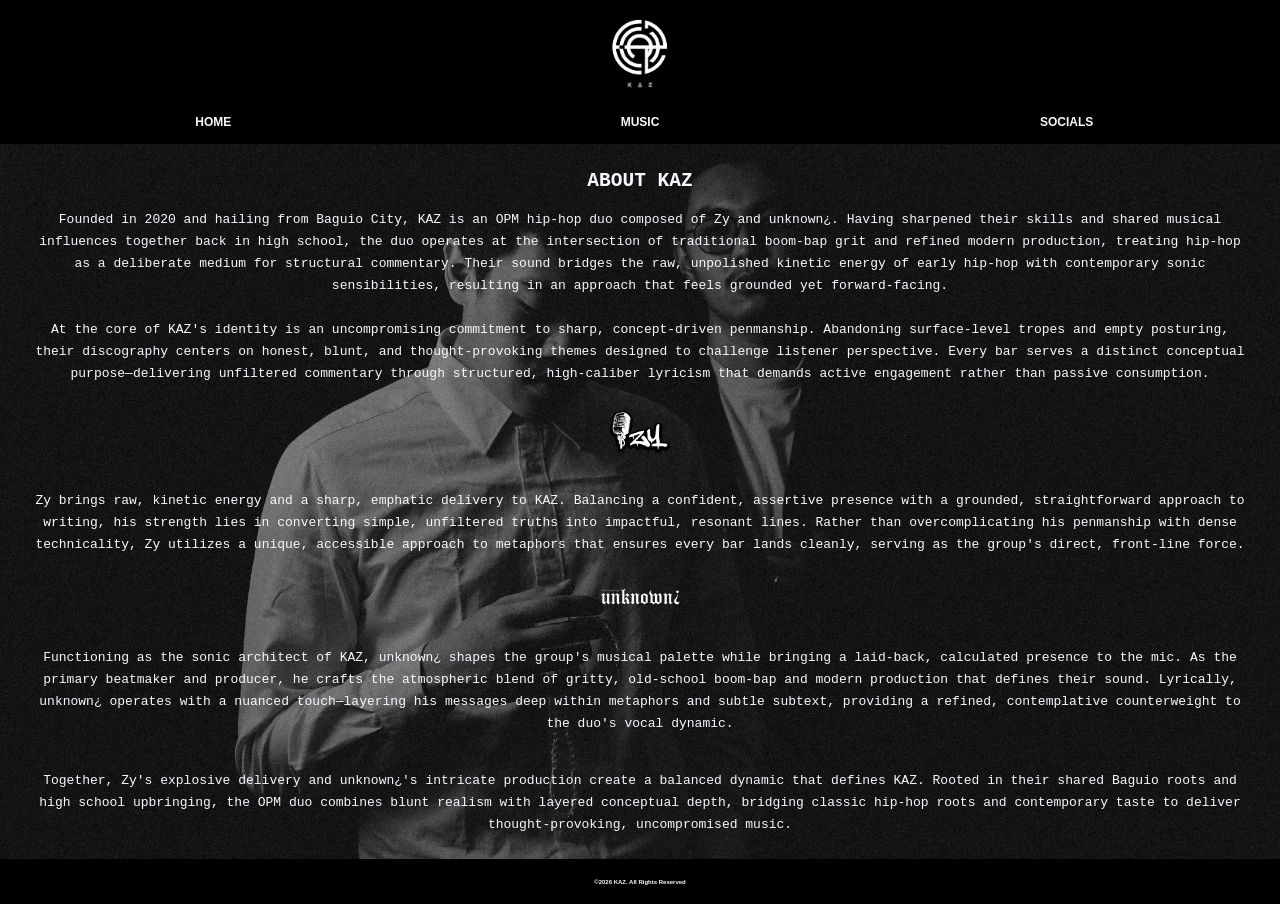
<file: index.html>
<!DOCTYPE html>
<html lang="en">
<head>
  <meta charset="UTF-8">
  <meta name="viewport" content="width=device-width, initial-scale=1.0">
  <title>KAZ Home</title>
  <link rel="stylesheet" href="assets/styles/styles.css">
  <style>
    .content {
      position: relative;
      display: flex;
      flex-direction: column;
      justify-content: center;
      align-items: center;
      color: ghostwhite;
      overflow: hidden;
      isolation: isolate; 
      }
    .content::before{
      content: "";
      position: absolute;
      inset: 0;     
      background-image: url("assets/images/01 Website Backgrounds/bgA.jpg");
      background-attachment: fixed;
      background-position: center;
      background-repeat: no-repeat; 
      background-size: cover; 
      filter: brightness(0.6);
      z-index: -1;
      }
  </style>
</head>
<body>
  <header>
    <a href="index.html"><img src="assets/images/00 Logos/KAZ - Logo.png" alt="KAZ Logo" class="kazheaderlogo"></a>
  </header>
  <nav class="navbar">
    <ul>
      <li><a href="index.html">HOME</a></li>
      <li><a href="music.html">MUSIC</a></li>
      <li><a href="socials.html">SOCIALS</a></li>
    </ul>
  </nav>
  <main class="content">
    <div class="fade-in">
    <section class="section-text">
      <h2>ABOUT KAZ</h2>
      <p>Founded in 2020 and hailing from Baguio City, KAZ is an OPM hip-hop duo composed of Zy and unknown¿. Having sharpened their skills and shared musical influences together back in high school, the duo operates at the intersection of traditional boom-bap grit and refined modern production, treating hip-hop as a deliberate medium for structural commentary. Their sound bridges the raw, unpolished kinetic energy of early hip-hop with contemporary sonic sensibilities, resulting in an approach that feels grounded yet forward-facing.
      <br>
      <br>
      At the core of KAZ's identity is an uncompromising commitment to sharp, concept-driven penmanship. Abandoning surface-level tropes and empty posturing, their discography centers on honest, blunt, and thought-provoking themes designed to challenge listener perspective. Every bar serves a distinct conceptual purpose—delivering unfiltered commentary through structured, high-caliber lyricism that demands active engagement rather than passive consumption.
      </p>
    
      <img src="assets/images/00 Logos/Zy - Logo.png" alt="Zy Logo" class="artistlogoA">
      <p>Zy brings raw, kinetic energy and a sharp, emphatic delivery to KAZ. Balancing a confident, assertive presence with a grounded, straightforward approach to writing, his strength lies in converting simple, unfiltered truths into impactful, resonant lines. Rather than overcomplicating his penmanship with dense technicality, Zy utilizes a unique, accessible approach to metaphors that ensures every bar lands cleanly, serving as the group's direct, front-line force.
      <br>
      </p>
      <img src="assets/images/00 Logos/unknown - Logo.png" alt="unknown¿ Logo" class="artistlogoA">
      <p>Functioning as the sonic architect of KAZ, unknown¿ shapes the group's musical palette while bringing a laid-back, calculated presence to the mic. As the primary beatmaker and producer, he crafts the atmospheric blend of gritty, old-school boom-bap and modern production that defines their sound. Lyrically, unknown¿ operates with a nuanced touch—layering his messages deep within metaphors and subtle subtext, providing a refined, contemplative counterweight to the duo's vocal dynamic.
      <br>
      </p>
      <p>
      <br>
      Together, Zy's explosive delivery and unknown¿'s intricate production create a balanced dynamic that defines KAZ. Rooted in their shared Baguio roots and high school upbringing, the OPM duo combines blunt realism with layered conceptual depth, bridging classic hip-hop roots and contemporary taste to deliver thought-provoking, uncompromised music.
      </p>
    </section>
    </div>
  </main>
  <footer>
    <h2>©2026 KAZ. All Rights Reserved</h2>
  </footer>
</body>
</html>
</file>
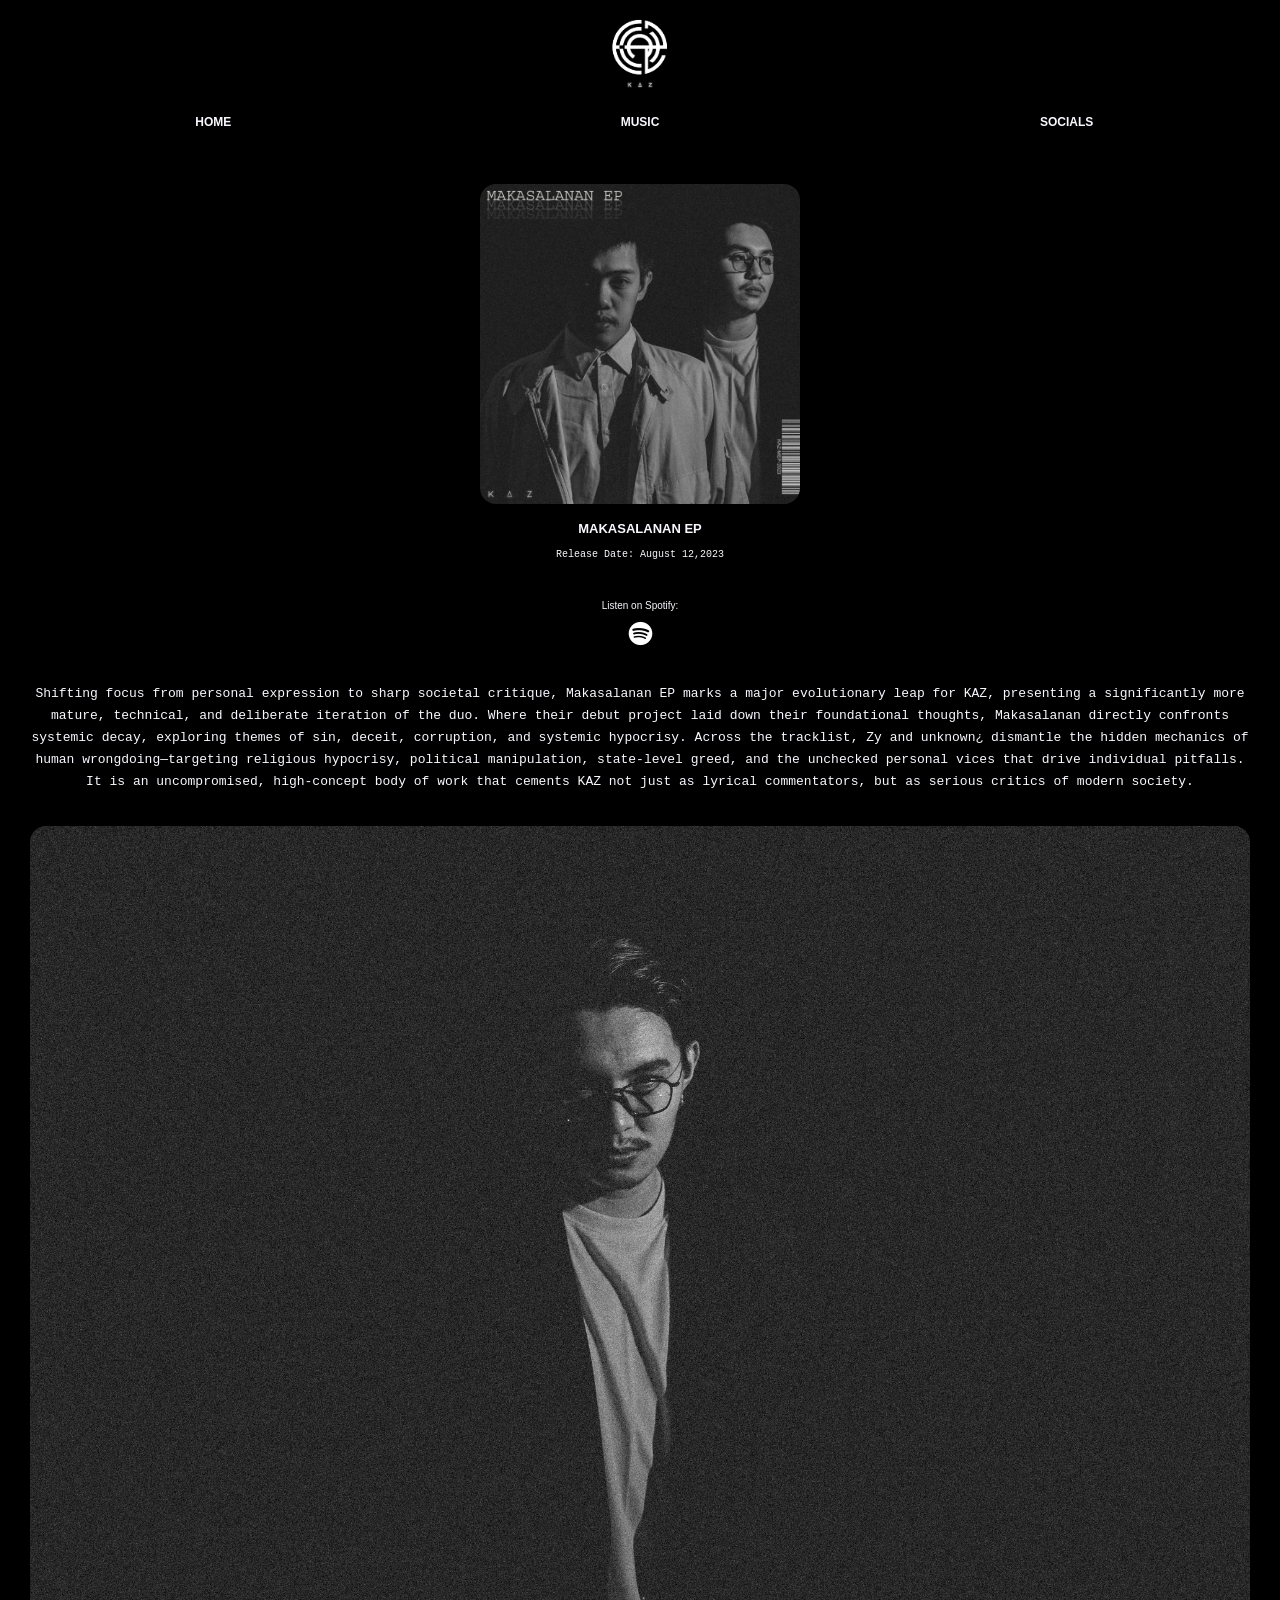
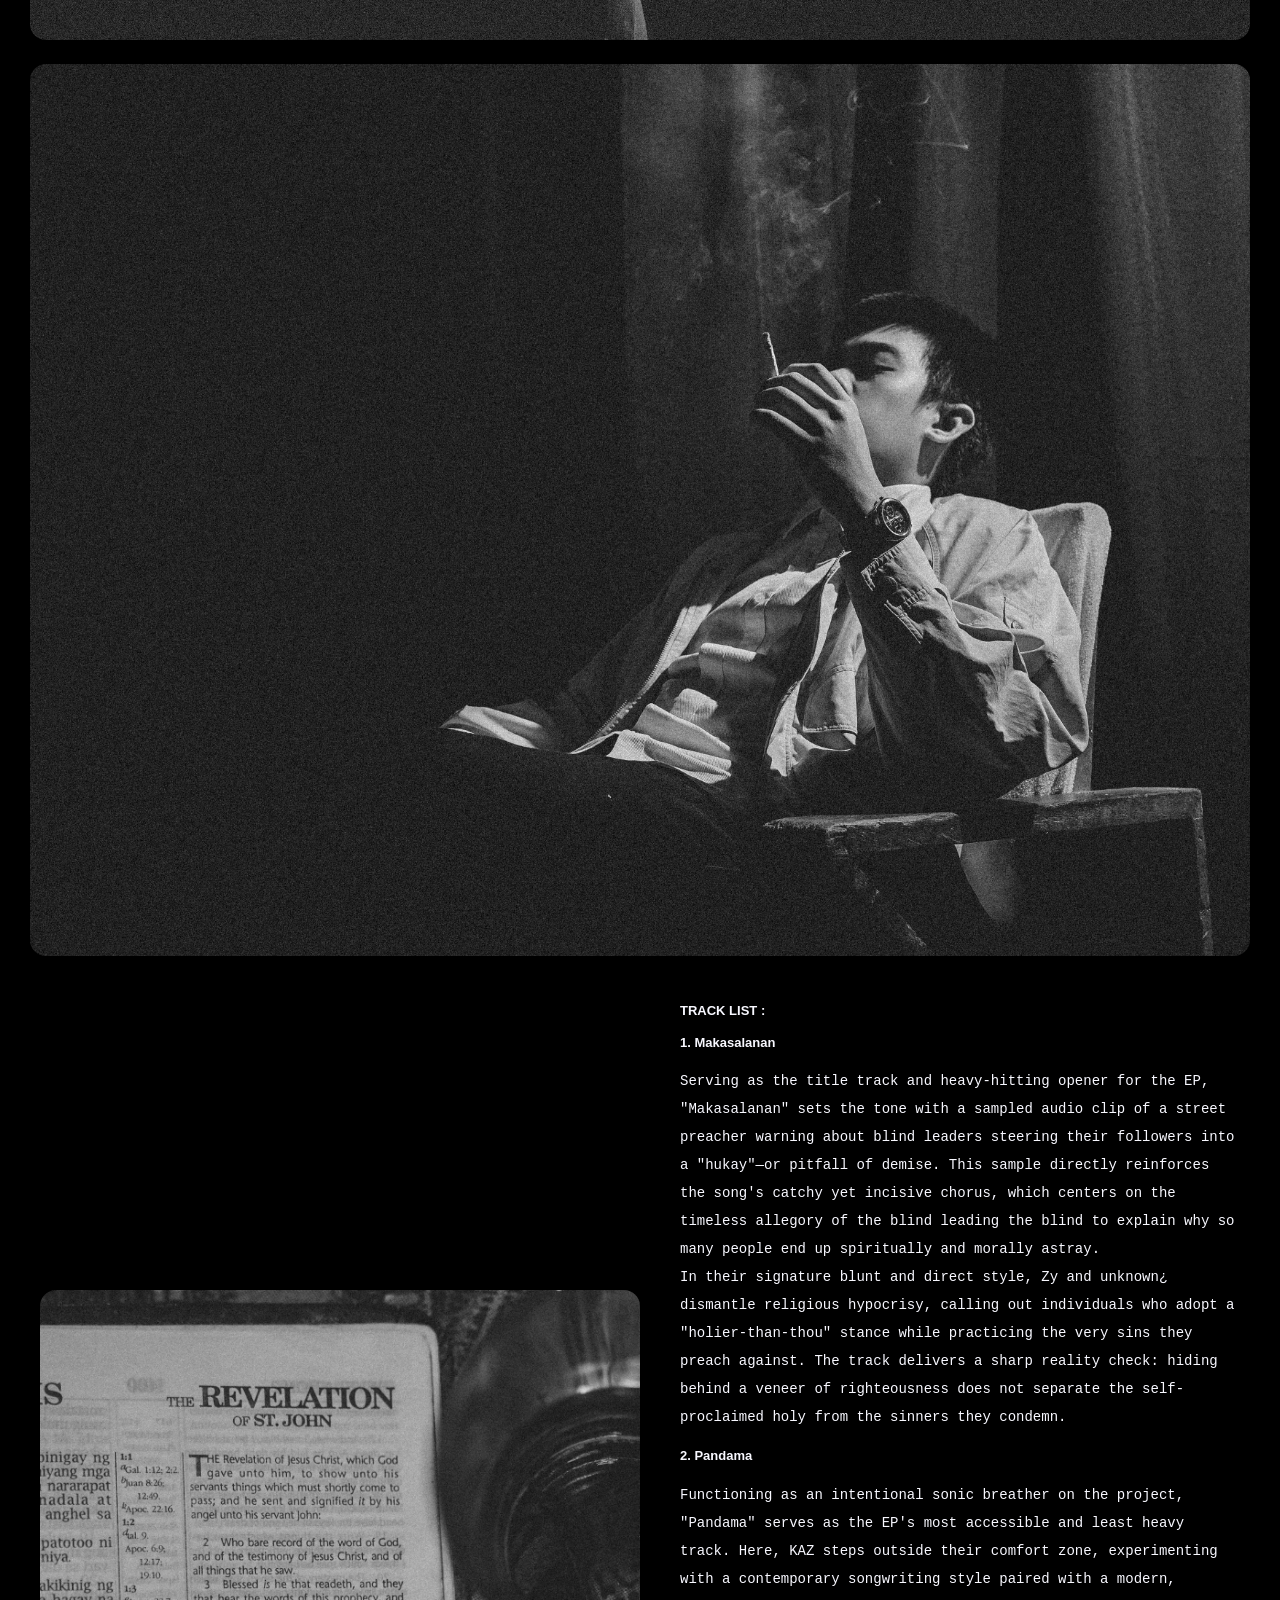
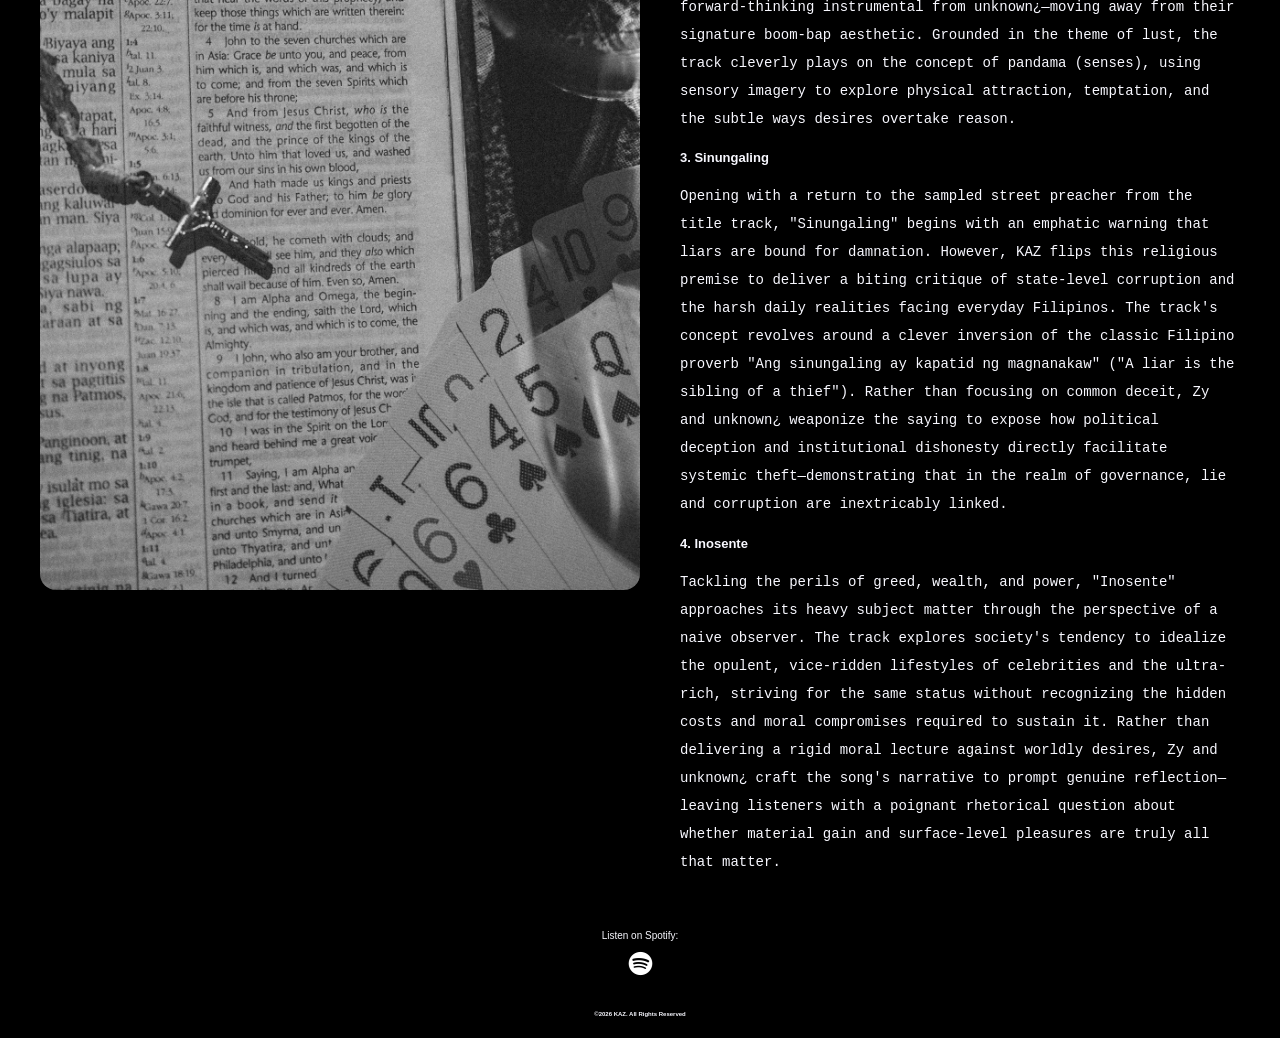
<file: makasalananEP.html>
<!DOCTYPE html>
<html lang="en">
<head>
  <meta charset="UTF-8">
  <meta name="viewport" content="width=device-width, initial-scale=1.0">
  <title>Makasalanan EP</title>
  <link rel="stylesheet" href="assets/styles/makasalananstyles.css">
  <style>
    .content {
      position: relative;
      color: ghostwhite;
      overflow: hidden;
      isolation: isolate; 
      }
    .content::before{
      content: "";
      position: absolute;
      inset: 0;     
      background-color: black;
      filter: brightness(0.5);
      filter: grayscale();
      z-index: -1;
      }
  </style>
</head>
<body>
  <header>
    <a href="index.html"><img src="assets/images/00 Logos/KAZ - Logo.png" alt="KAZ Logo" class="kazheaderlogo"></a>
  </header>
  <nav class="navbar">
    <ul>
      <li><a href="index.html">HOME</a></li>
      <li><a href="music.html">MUSIC</a></li>
      <li><a href="socials.html">SOCIALS</a></li>
    </ul>
  </nav>
  <main class="content">
    <div class="fade-in">
      <div class="content-padding">
        <section>
          <a href="makasalananEP.html" class="album-links">
            <img src="assets/images/03 Album Covers/Makasalanan EP - Cover.png" alt="album cover" class="album-cover">
          <p class="titles">MAKASALANAN EP</p>
          <p class="dates">Release Date: August 12,2023</p>
          </a>
        </section>
        <section class="spotify-ep-link">
          <a href="https://open.spotify.com/album/6OhZs5AHyqEn4TvycZMX6W?si=vpw7urlCSlGgHpS8iFCwfA" target="_blank" rel="noopener noreferrer">
            <p>Listen on Spotify:</p>
            <img src="assets/icons/Spotify.png" alt="Spotify Icon" class="spotify-icon">
          </a>
        </section>
        <section>
          <p class="section-text">Shifting focus from personal expression to sharp societal critique, Makasalanan EP marks a major evolutionary leap for KAZ, presenting a significantly more mature, technical, and deliberate iteration of the duo. Where their debut project laid down their foundational thoughts, Makasalanan directly confronts systemic decay, exploring themes of sin, deceit, corruption, and systemic hypocrisy. Across the tracklist, Zy and unknown¿ dismantle the hidden mechanics of human wrongdoing—targeting religious hypocrisy, political manipulation, state-level greed, and the unchecked personal vices that drive individual pitfalls. It is an uncompromised, high-concept body of work that cements KAZ not just as lyrical commentators, but as serious critics of modern society.
          </p>
        </section>
        <section>
        <img src="assets/images/05 Makasalan EP - Images/Makasalanan EP Photo (1).jpeg" class="pageImages" alt="Project Images">
        </section>
        <section>
        <img src="assets/images/05 Makasalan EP - Images/Makasalanan EP Photo (2).jpg" class="pageImages" alt="Project Images">
        </section>
        <section class="side-by-side">
          <img src="assets/images/05 Makasalan EP - Images/Makasalanan EP Photo (3).jpg" alt="Project Images">
            <div>
            <h3 class="tracklist-titles">TRACK LIST :</h3>
              <h4 class="tracklist-titles">1. Makasalanan</h4>
              <p class="tracklist-content">
              Serving as the title track and heavy-hitting opener for the EP, "Makasalanan" sets the tone with a sampled audio clip of a street preacher warning about blind leaders steering their followers into a "hukay"—or pitfall of demise. This sample directly reinforces the song's catchy yet incisive chorus, which centers on the timeless allegory of the blind leading the blind to explain why so many people end up spiritually and morally astray.
              <br>
              In their signature blunt and direct style, Zy and unknown¿ dismantle religious hypocrisy, calling out individuals who adopt a "holier-than-thou" stance while practicing the very sins they preach against. The track delivers a sharp reality check: hiding behind a veneer of righteousness does not separate the self-proclaimed holy from the sinners they condemn.<br>
              </p>
              <h4 class="tracklist-titles">2. Pandama</h4>
              <p class="tracklist-content">
              Functioning as an intentional sonic breather on the project, "Pandama" serves as the EP's most accessible and least heavy track. Here, KAZ steps outside their comfort zone, experimenting with a contemporary songwriting style paired with a modern, forward-thinking instrumental from unknown¿—moving away from their signature boom-bap aesthetic. Grounded in the theme of lust, the track cleverly plays on the concept of pandama (senses), using sensory imagery to explore physical attraction, temptation, and the subtle ways desires overtake reason.<br>
              </p>
              <h4 class="tracklist-titles">3. Sinungaling</h4>
              <p class="tracklist-content">
              Opening with a return to the sampled street preacher from the title track, "Sinungaling" begins with an emphatic warning that liars are bound for damnation. However, KAZ flips this religious premise to deliver a biting critique of state-level corruption and the harsh daily realities facing everyday Filipinos. The track's concept revolves around a clever inversion of the classic Filipino proverb "Ang sinungaling ay kapatid ng magnanakaw" ("A liar is the sibling of a thief"). Rather than focusing on common deceit, Zy and unknown¿ weaponize the saying to expose how political deception and institutional dishonesty directly facilitate systemic theft—demonstrating that in the realm of governance, lie and corruption are inextricably linked.<br>
              </p>
              <h4 class="tracklist-titles">4. Inosente</h4>
              <p class="tracklist-content">
              Tackling the perils of greed, wealth, and power, "Inosente" approaches its heavy subject matter through the perspective of a naive observer. The track explores society's tendency to idealize the opulent, vice-ridden lifestyles of celebrities and the ultra-rich, striving for the same status without recognizing the hidden costs and moral compromises required to sustain it. Rather than delivering a rigid moral lecture against worldly desires, Zy and unknown¿ craft the song's narrative to prompt genuine reflection—leaving listeners with a poignant rhetorical question about whether material gain and surface-level pleasures are truly all that matter.<br>
              </p>
            </div>
        </section>
        <section class="spotify-ep-link">
          <a href="https://open.spotify.com/album/6OhZs5AHyqEn4TvycZMX6W?si=vpw7urlCSlGgHpS8iFCwfA" target="_blank" rel="noopener noreferrer"> <p>Listen on Spotify:</p><img src="assets/icons/Spotify.png" class="spotify-icon"></a>
        </section>
      </div>
    </div>
  </main>
  <footer>
    <h2>©2026 KAZ. All Rights Reserved</h2>
  </footer>
</body>
</html>
</file>
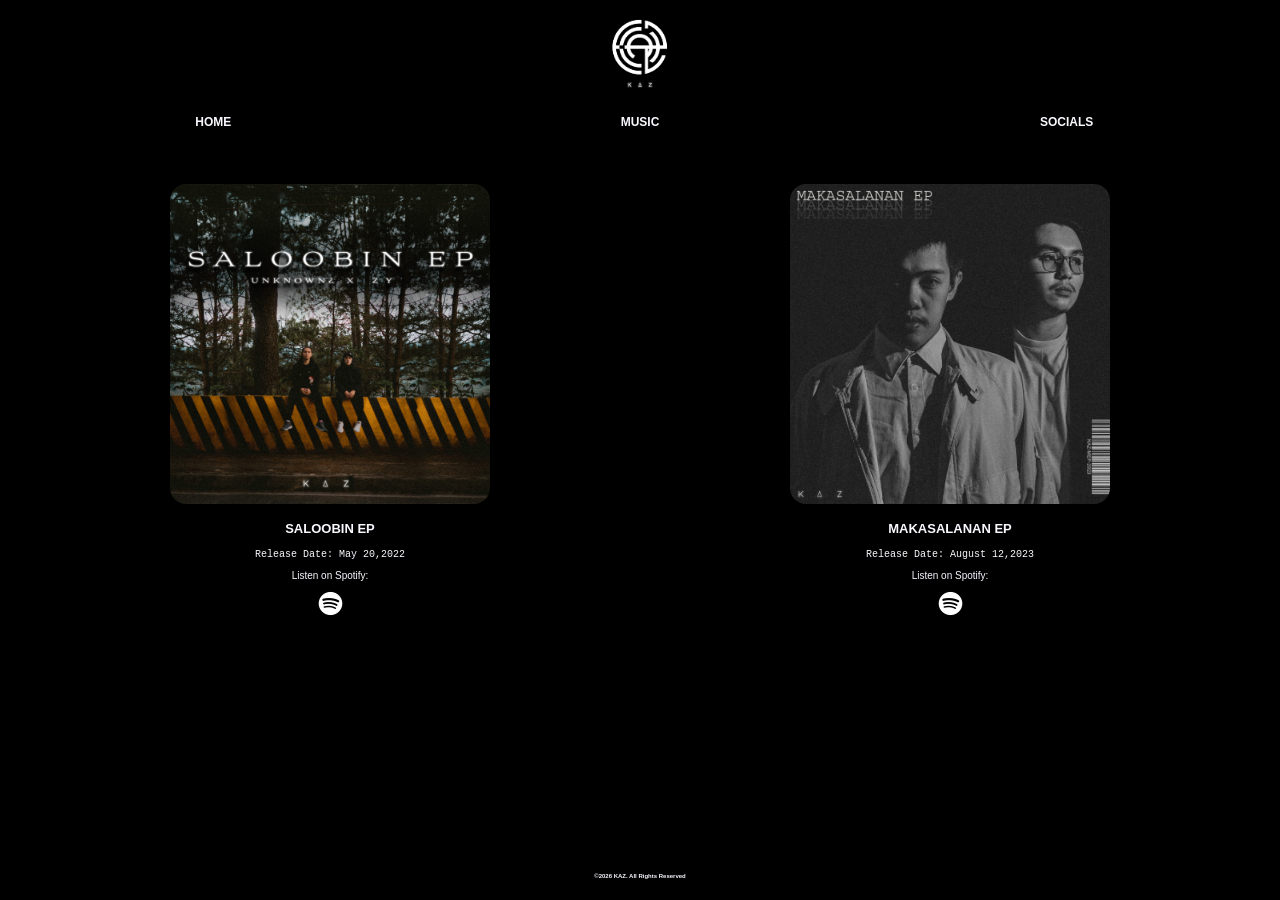
<file: music.html>
<!DOCTYPE html>
<html lang="en">
<head>
  <meta charset="UTF-8">
  <meta name="viewport" content="width=device-width, initial-scale=1.0">
  <title>KAZ Music</title>
  <link rel="stylesheet" href="assets/styles/music.css">
  <style>
    .content{
      position: relative;
      color: ghostwhite;
      overflow: hidden;
      isolation: isolate; 
      }
    .content::before{
      content: "";
      position: absolute;
      inset: 0;     
      background-color: black;
      filter: brightness(0.5);
      filter: grayscale();
      z-index: -1;
      }
  </style>
</head>
<body>
  <header>
    <a href="index.html"><img src="assets/images/00 Logos/KAZ - Logo.png" alt="KAZ Logo" class="kazheaderlogo"></a>
  </header>
  <nav class="navbar">
    <ul>
      <li><a href="index.html">HOME</a></li>
      <li><a href="music.html">MUSIC</a></li>
      <li><a href="socials.html">SOCIALS</a></li>
    </ul>
  </nav>
  <main class="content">
    <div class="fade-in">
    <div class="content-padding">
    <section>
      <a href="saloobinEP.html" class="album-links">
        <img src="assets/images/03 Album Covers/Saloobin EP - Cover.jpg" alt="Album Cover" class="album-cover">
        <p class="titles">SALOOBIN EP</p>
        <p class="dates">Release Date: May 20,2022</p>
      </a>
      <div class="spotify-ep-link">
        <a href="https://open.spotify.com/album/10lFF4DApNVzCbgQoO67A4?si=YeVZxJo8SjqupxtmeRSZJQ" target="_blank" rel="noopener noreferrer">
          <p>Listen on Spotify:</p>
          <img src="assets/icons/Spotify.png" alt="Spotify Icon" class="spotify-icon">
        </a>
      </div>
    </section>
    <article>
      <a href="makasalananEP.html" class="album-links">
        <img src="assets/images/03 Album Covers/Makasalanan EP - Cover.png" alt="Album Cover" class="album-cover">
        <p class="titles">MAKASALANAN EP</p>
        <p class="dates">Release Date: August 12,2023</p>
      </a>
      <div class="spotify-ep-link">
          <a href="https://open.spotify.com/album/6OhZs5AHyqEn4TvycZMX6W?si=vpw7urlCSlGgHpS8iFCwfA" target="_blank" rel="noopener noreferrer"> 
          <p>Listen on Spotify:</p><img src="assets/icons/Spotify.png" class="spotify-icon"></a>
      </div>
    </article>
    
    </div>
    </div>
  </main>
  <footer>
    <h2>©2026 KAZ. All Rights Reserved</h2>
  </footer>

</body>
</html>
</file>
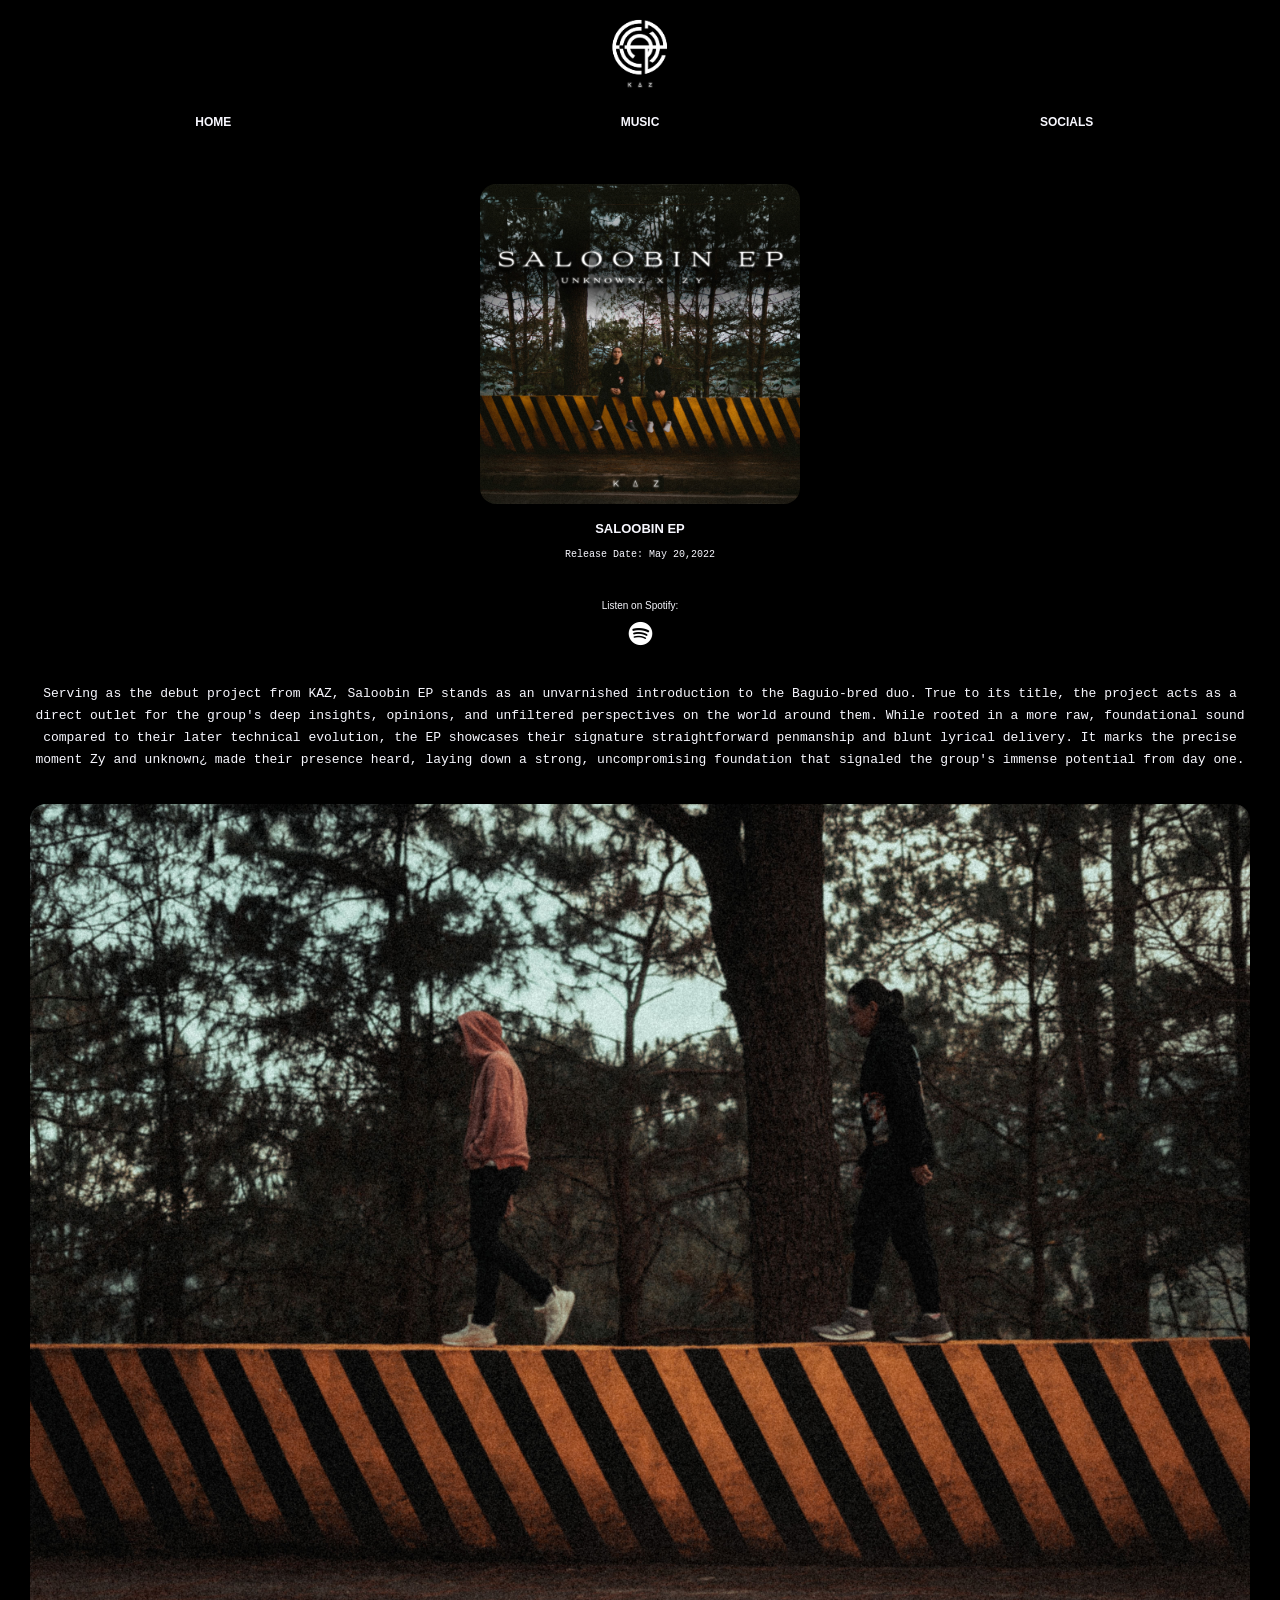
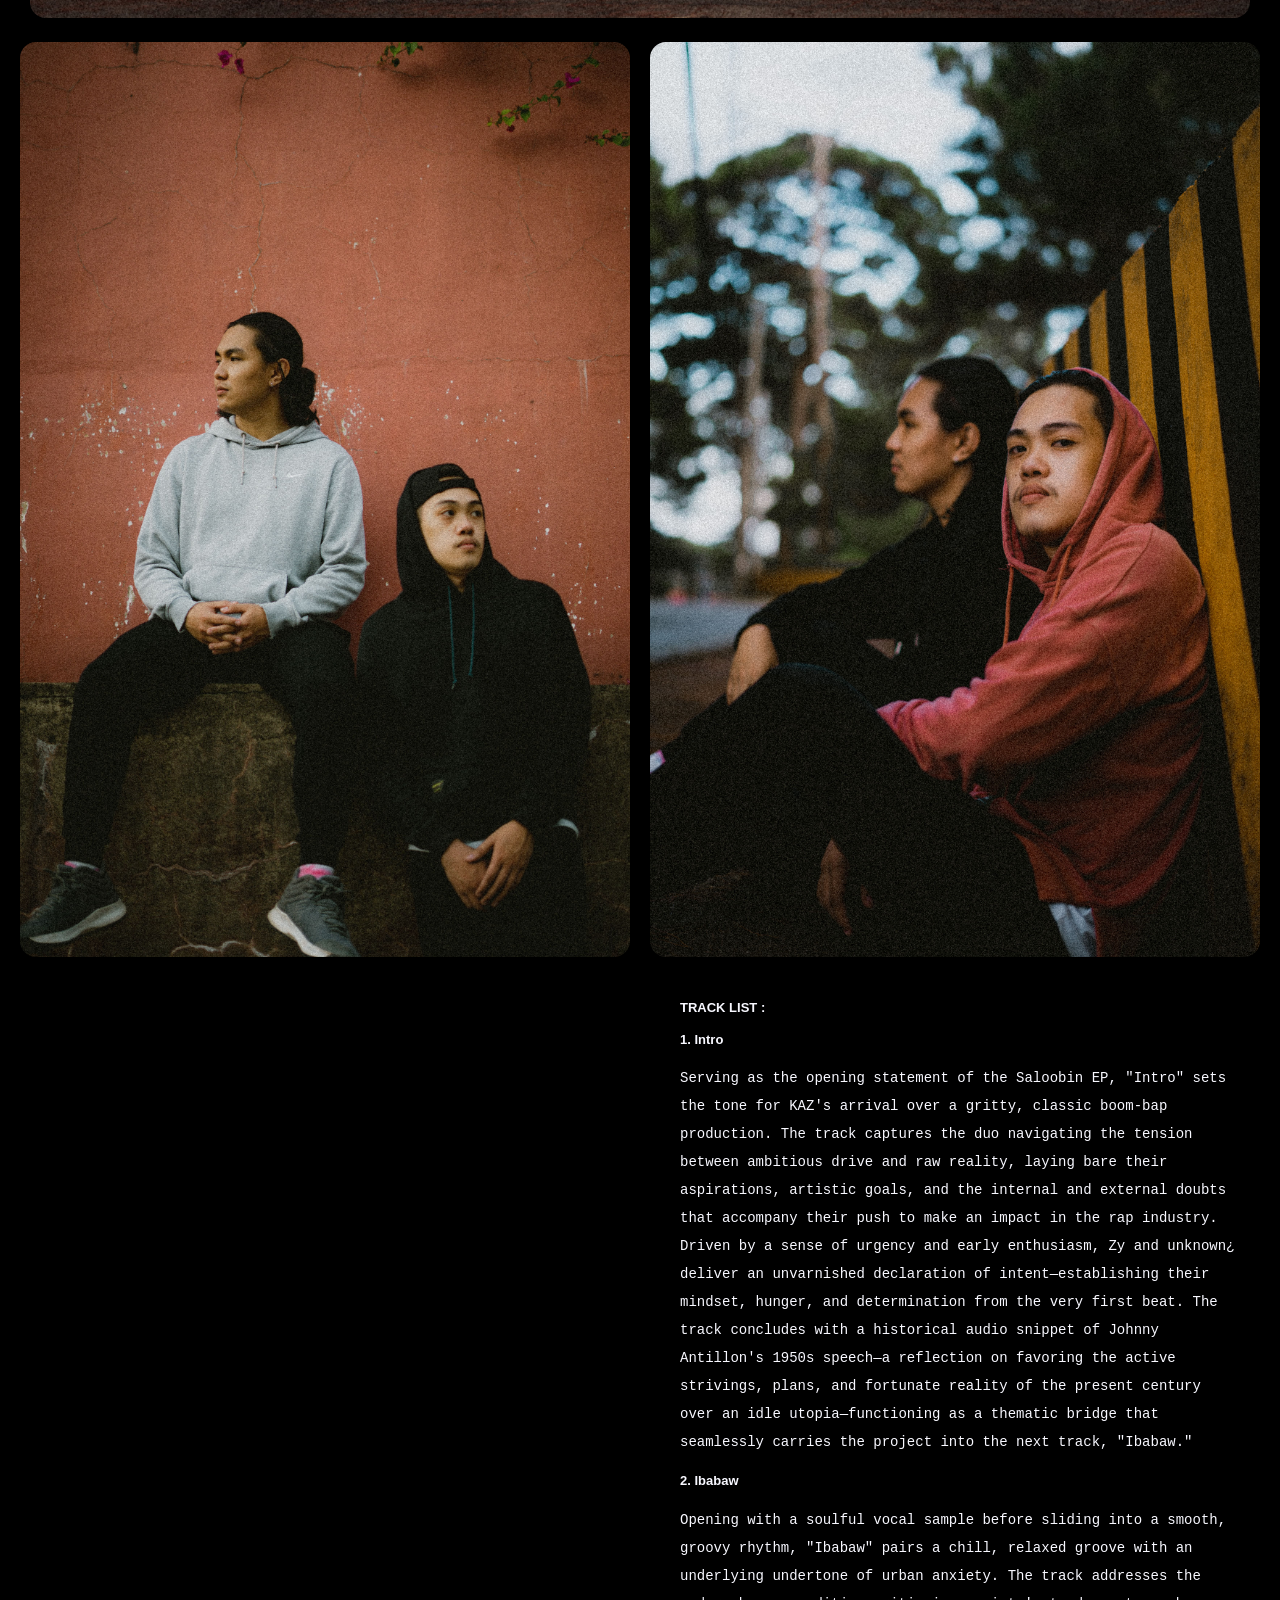
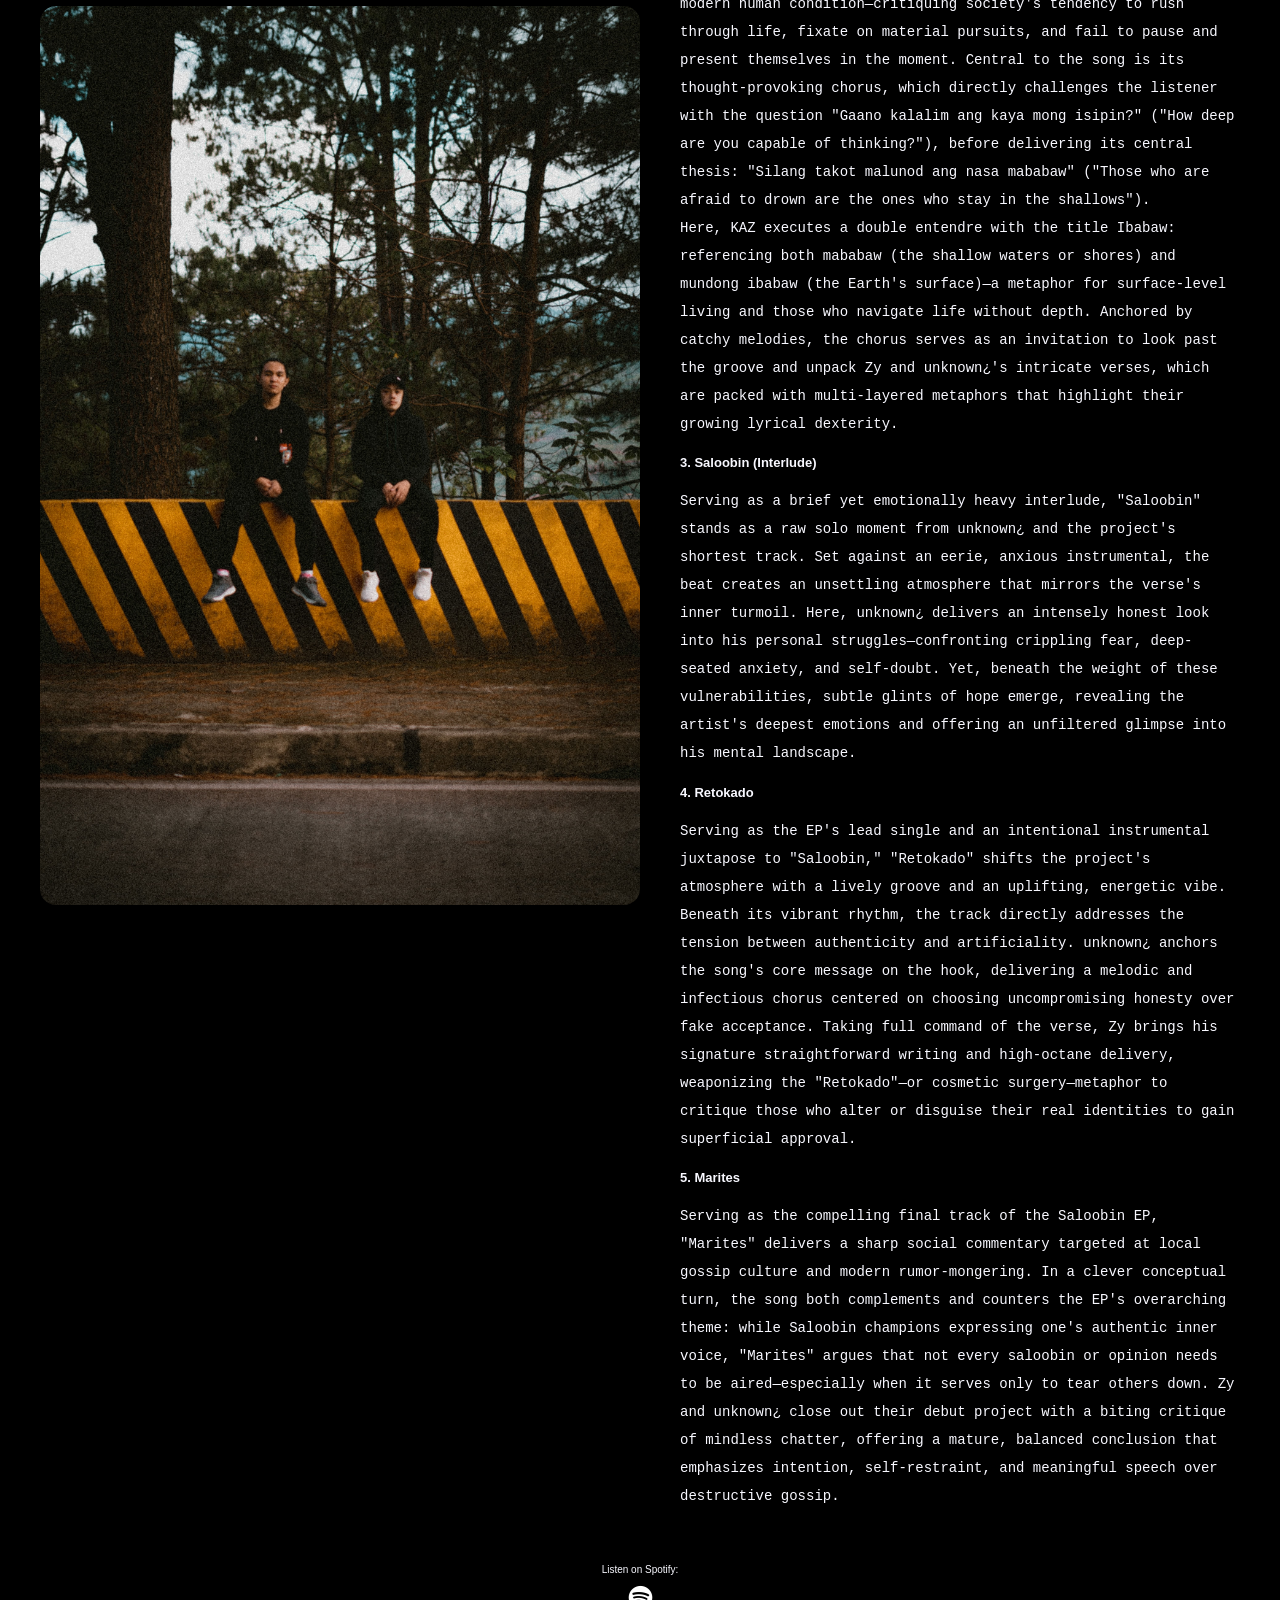
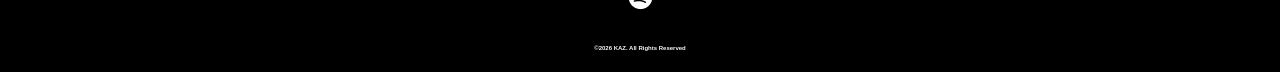
<file: saloobinEP.html>
<!DOCTYPE html>
<html lang="en">
<head>
  <meta charset="UTF-8">
  <meta name="viewport" content="width=device-width, initial-scale=1.0">
  <title>Saloobin EP</title>
  <link rel="stylesheet" href="assets/styles/saloobinstyles.css">
  <style>
    .content {
      position: relative;
      color: ghostwhite;
      overflow: hidden;
      isolation: isolate; 
      }
    .content::before{
      content: "";
      position: absolute;
      inset: 0;     
      background-color: black;
      filter: brightness(0.5);
      filter: grayscale();
      z-index: -1;
      }
  </style>
</head>
<body>
  <header>
    <a href="index.html"><img src="assets/images/00 Logos/KAZ - Logo.png" alt="KAZ Logo" class="kazheaderlogo"></a>
  </header>
  <nav class="navbar">
    <ul>
      <li><a href="index.html">HOME</a></li>
      <li><a href="music.html">MUSIC</a></li>
      <li><a href="socials.html">SOCIALS</a></li>
    </ul>
  </nav>
  <main class="content">
    <div class="fade-in">
    <div class="content-padding">
    <section>
      <a href="saloobinEP.html" class="album-links"><img src="assets/images/03 Album Covers/Saloobin EP - Cover.jpg" alt="Album Cover" class="album-cover">
      <p class="titles">SALOOBIN EP</p>
      <p class="dates">Release Date: May 20,2022</p>
    </a>
    </section>
    <section class="spotify-ep-link">
      <a href="https://open.spotify.com/album/10lFF4DApNVzCbgQoO67A4?si=YeVZxJo8SjqupxtmeRSZJQ" target="_blank" rel="noopener noreferrer">
        <p>Listen on Spotify:</p>
        <img src="assets/icons/Spotify.png" alt="Spotify Icon" class="spotify-icon">
      </a>
    </section>
    <section>
      <p class="section-text">Serving as the debut project from KAZ, Saloobin EP stands as an unvarnished introduction to the Baguio-bred duo. True to its title, the project acts as a direct outlet for the group's deep insights, opinions, and unfiltered perspectives on the world around them. While rooted in a more raw, foundational sound compared to their later technical evolution, the EP showcases their signature straightforward penmanship and blunt lyrical delivery. It marks the precise moment Zy and unknown¿ made their presence heard, laying down a strong, uncompromising foundation that signaled the group's immense potential from day one.
      </p>
    </section>
    <section>
      <img src="assets/images/04 Saloobin EP - Images/Saloobin EP Photo (1).jpg" alt="Project Images" class="pageImages">
    </section>
    <section class="pageImagesB">
      <img src="assets/images/04 Saloobin EP - Images/Saloobin EP Photo (2).jpg" alt="Project Images">
      <img src="assets/images/04 Saloobin EP - Images/Saloobin EP Photo (3).jpg" alt="Project Images">
    </section>
    <section class="side-by-side">
      <img src="assets/images/04 Saloobin EP - Images/Saloobin EP Photo (4).jpg" alt="Project Images">
    <div>
        <h3 class="tracklist-titles">TRACK LIST :</h3>
        <h4 class="tracklist-titles">1. Intro</h4>
        <p class="tracklist-content">
          Serving as the opening statement of the Saloobin EP, "Intro" sets the tone for KAZ's arrival over a gritty, classic boom-bap production. The track captures the duo navigating the tension between ambitious drive and raw reality, laying bare their aspirations, artistic goals, and the internal and external doubts that accompany their push to make an impact in the rap industry. Driven by a sense of urgency and early enthusiasm, Zy and unknown¿ deliver an unvarnished declaration of intent—establishing their mindset, hunger, and determination from the very first beat. The track concludes with a historical audio snippet of Johnny Antillon's 1950s speech—a reflection on favoring the active strivings, plans, and fortunate reality of the present century over an idle utopia—functioning as a thematic bridge that seamlessly carries the project into the next track, "Ibabaw."<br>
        </p>
        <h4 class="tracklist-titles">2. Ibabaw</h4>
        <p class="tracklist-content">
          Opening with a soulful vocal sample before sliding into a smooth, groovy rhythm, "Ibabaw" pairs a chill, relaxed groove with an underlying undertone of urban anxiety. The track addresses the modern human condition—critiquing society's tendency to rush through life, fixate on material pursuits, and fail to pause and present themselves in the moment. Central to the song is its thought-provoking chorus, which directly challenges the listener with the question "Gaano kalalim ang kaya mong isipin?" ("How deep are you capable of thinking?"), before delivering its central thesis: "Silang takot malunod ang nasa mababaw" ("Those who are afraid to drown are the ones who stay in the shallows").
          <br>
          Here, KAZ executes a double entendre with the title Ibabaw: referencing both mababaw (the shallow waters or shores) and mundong ibabaw (the Earth's surface)—a metaphor for surface-level living and those who navigate life without depth. Anchored by catchy melodies, the chorus serves as an invitation to look past the groove and unpack Zy and unknown¿'s intricate verses, which are packed with multi-layered metaphors that highlight their growing lyrical dexterity.<br>
        </p>
        <h4 class="tracklist-titles">3. Saloobin (Interlude)</h4>
        <p class="tracklist-content">
          Serving as a brief yet emotionally heavy interlude, "Saloobin" stands as a raw solo moment from unknown¿ and the project's shortest track. Set against an eerie, anxious instrumental, the beat creates an unsettling atmosphere that mirrors the verse's inner turmoil. Here, unknown¿ delivers an intensely honest look into his personal struggles—confronting crippling fear, deep-seated anxiety, and self-doubt. Yet, beneath the weight of these vulnerabilities, subtle glints of hope emerge, revealing the artist's deepest emotions and offering an unfiltered glimpse into his mental landscape.<br>
        <h4 class="tracklist-titles">4. Retokado</h4>
        <p class="tracklist-content">
          Serving as the EP's lead single and an intentional instrumental juxtapose to "Saloobin," "Retokado" shifts the project's atmosphere with a lively groove and an uplifting, energetic vibe. Beneath its vibrant rhythm, the track directly addresses the tension between authenticity and artificiality. unknown¿ anchors the song's core message on the hook, delivering a melodic and infectious chorus centered on choosing uncompromising honesty over fake acceptance. Taking full command of the verse, Zy brings his signature straightforward writing and high-octane delivery, weaponizing the "Retokado"—or cosmetic surgery—metaphor to critique those who alter or disguise their real identities to gain superficial approval.<br>
        </p>
        <h4 class="tracklist-titles">5. Marites</h4>
        <p class="tracklist-content">
          Serving as the compelling final track of the Saloobin EP, "Marites" delivers a sharp social commentary targeted at local gossip culture and modern rumor-mongering. In a clever conceptual turn, the song both complements and counters the EP's overarching theme: while Saloobin champions expressing one's authentic inner voice, "Marites" argues that not every saloobin or opinion needs to be aired—especially when it serves only to tear others down. Zy and unknown¿ close out their debut project with a biting critique of mindless chatter, offering a mature, balanced conclusion that emphasizes intention, self-restraint, and meaningful speech over destructive gossip.<br>
        </p>
      </div>
    </section>
    <section class="spotify-ep-link">
      <a href="https://open.spotify.com/album/10lFF4DApNVzCbgQoO67A4?si=YeVZxJo8SjqupxtmeRSZJQ" target="_blank" rel="noopener noreferrer"> 
        <p>Listen on Spotify:</p>
        <img src="assets/icons/Spotify.png" alt="Spotify Icon" class="spotify-icon">
      </a>
    </section>
    </div>
    </div>
  </main>
  <footer>
    <h2>©2026 KAZ. All Rights Reserved</h2>
  </footer>
</body>
</html>
</file>
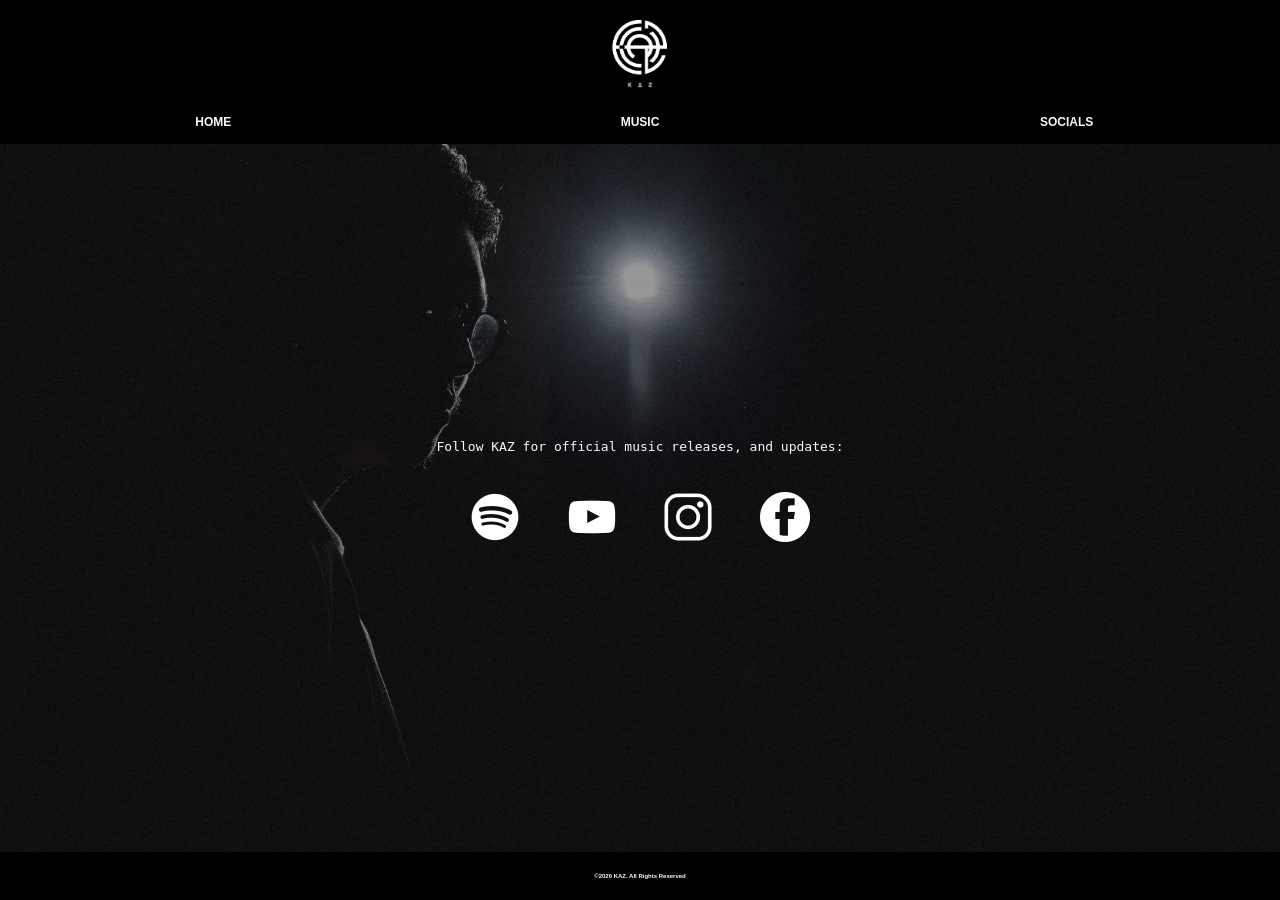
<file: socials.html>
<!DOCTYPE html>
<html lang="en">
<head>
  <meta charset="UTF-8">
  <meta name="viewport" content="width=device-width, initial-scale=1.0">
  <title>KAZ Socials</title>
  <link rel="stylesheet" href="assets/styles/socials.css">
  <style>
    .content {
      position: relative;
      display: flex;
      flex-direction: column;
      justify-content: center;
      align-items: center;
      color: ghostwhite;
      overflow: hidden;
      isolation: isolate; 
      }
    .content::before{
      content: "";
      position: absolute;
      inset: 0;     
      background-image: url("assets/images/01 Website Backgrounds/bgB.jpg");
      background-attachment: fixed;
      background-position: center;
      background-repeat: no-repeat; 
      background-size: cover; 
      filter: brightness(0.6);
      z-index: -1;
      }
  </style>
</head>
<body>
  <header>
    <a href="index.html"><img src="assets/images/00 Logos/KAZ - Logo.png" alt="KAZ Logo" class="kazheaderlogo"></a>
  </header>
  <nav class="navbar">
    <ul>
      <li><a href="index.html">HOME</a></li>
      <li><a href="music.html">MUSIC</a></li>
      <li><a href="socials.html">SOCIALS</a></li>
    </ul>
  </nav>
  <main class="content">
    <div class="fade-in">
      <p class="follow-text">Follow KAZ for official music releases, and updates:</p> 
      <section class="section-nav">
        <ul>
          <li>
            <a href="https://open.spotify.com/artist/6TaaDmhuJZai8COib6db6v?si=b9pZf2OlSs-awSb8NFPWbg" target="_blank" rel="noopener noreferrer">
              <img src="assets/icons/Spotify.png" alt="Spotify Icon" class="social-icons">
            </a>
          </li>
          <li>
            <a href="https://www.youtube.com/@KAZMusicOfficial" target="_blank" rel="noopener noreferrer">
              <img src="assets/icons/youtube.png" alt="YouTube Icon" class="social-icons">
            </a>
          </li>
          <li>
            <a href="https://www.instagram.com/kaz_officialmusic/" target="_blank" rel="noopener noreferrer">
              <img src="assets/icons/ig.png" alt="Ig Icon" class="social-icons">
            </a>
          </li>
          <li><a href="https://www.facebook.com/KAZMusicOfficial" target="_blank" rel="noopener noreferrer">
                <img src="assets/icons/fb.png" alt="Fb Icon" class="social-icons">
              </a>
          </li>
        </ul>
      </section>
    </div>
  </main>
  <footer>
    <h2>©2026 KAZ. All Rights Reserved</h2>
  </footer>
</body>
</html>
</file>
<file: assets/styles/styles.css>
*{
    box-sizing: border-box;}
body{
    min-height: 100vh; 
    display: flex;
    flex-direction: column;
    margin:0;
    background-color: black;
    background-attachment: fixed; 
    color: ghostwhite;
    font-family: 'Arial';}
a{
    -webkit-tap-highlight-color: transparent;}
.content {
    flex: 1;
    padding-left: 20px;
    padding-right: 20px;}
.content img{
    border-radius: 16px;}
header{
    background-color: black;
    text-align: center;
    padding: 0px;}
.kazheaderlogo{
    width: 100px;}
.artistlogoA{
    width: 100px;}
.artistlogoB{
    width: 100px;}
.navbar{
    position: sticky;
    top: 0;
    z-index: 1000;}
.navbar ul{
    display: flex;
    justify-content: center;
    background-color: black;
    list-style: none;
    padding: 0;
    margin: 0;
    width: 100%;
    overflow: hidden;}
.navbar a{
    font-weight: bold;
    font-size: 12px;
    color: ghostwhite;
    text-decoration: none;
    padding: 15px;
    display: block;
    text-align: center;
    transition: all 0.3s ease;}
.navbar a:hover{
    background-color: ghostwhite;
    color: black;
    transform: translateY(-2px);}
.navbar li{
    float: left;
    flex: 1;}
section{
    width: 100%;
    float:center;
    padding: 10px;
    text-align: center;}
.section-text{
    font-family: monospace;
    line-height: 22px;}
.fade-in{
    animation-name: slideUp;
    animation-duration: 2s;
    animation-timing-function: ease;
    animation-fill-mode: forwards;}
@keyframes slideUp{
    0% {
        opacity: 0;
        transform: translateY(20px);
    }
    100%{
        opacity: 1;
        transform: translateY(0);
    }}
footer{
    display: block;
    clear: both;
    background-color: black;
    color: ghostwhite;
    font-family: Arial;
    font-size: 4px;
    text-align: center;
    padding: 16px;}
@media screen and (max-width:600px){
    aside, section, article{
        width: 100%;
    }}
</file>
<file: assets/styles/makasalananstyles.css>
*{
    box-sizing: border-box;}
body{
    min-height: 100vh; 
    display: flex;
    flex-direction: column;
    margin:0;
    background-color: black;
    background-attachment: fixed; 
    color: ghostwhite;
    font-family: 'Arial';}
a{
    -webkit-tap-highlight-color: transparent;}
.content {
    flex: 1;
    padding-left: 20px;
    padding-right: 20px;}
.content img{
    border-radius: 16px;}
header{
    background-color: black;
    text-align: center;
    padding: 0px;}
.kazheaderlogo{
    width: 100px;}
.artistlogoA{
    width: 100px;}
.artistlogoB{
    width: 100px;}
.navbar{
    position: sticky;
    top: 0;
    z-index: 1000;}
.navbar ul{
    display: flex;
    justify-content: center;
    background-color: black;
    list-style: none;
    padding: 0;
    margin: 0;
    width: 100%;
    overflow: hidden;}
.navbar a{
    font-weight: bold;
    font-size: 12px;
    color: ghostwhite;
    text-decoration: none;
    padding: 15px;
    display: block;
    text-align: center;
    transition: all 0.3s ease;}
.navbar a:hover{
    background-color: ghostwhite;
    color: black;
    transform: translateY(-2px);}
.navbar li{
    float: left;
    flex: 1;}
.discog-header{
    font-family: Arial Narrow;
    text-align: center;}
.content-padding{
    padding-top: 30px;}
.album-cover{
    width: 320px;}
.titles{
    font-family: Arial;
    font-weight: bold;
    font-size: small;}
.dates{
    font-family: Courier New;
    font-size: 10px;}
.spotify-icon{
    width: 25px;}
.spotify-ep-link a{
    color: ghostwhite;
    text-decoration: none;
    font-family: Arial;
    font-size: 10px;}
.spotify-ep-link img:hover{
    transform: translateY(-2px);}
.tracklist-titles{
    font-family: Arial;
    font-weight: bold;
    font-size: small;
    text-align: left;}
.tracklist{
    font-family: Courier New;
    font-size: 14px;
    line-height: 2;
    text-align: left;}
.tracklist-content{
    font-family: Courier New;
    font-size: 14px;
    line-height: 2;
    text-align: left;}
.album-links{
    text-decoration: none;
    color: ghostwhite;
    transition: all 0.3s ease;}
.album-links img:hover{
    transform: translateY(-4px);}
section{
    width:100%;
    float:left;
    padding: 10px;
    text-align: center;}
.section-text{
    font-family: monospace;
    line-height: 22px;}
.pageImages{
    width: 100%;}
.side-by-side {
    display: flex;
    justify-content: center;
    align-items: center;
    flex-direction: row; 
    gap: 40px;
    padding: 20px;}
.side-by-side img {
  max-width: 50%;
  height: auto;}
.side-by-side p {
  flex: 1;}        
.fade-in{
    animation-name: slideUp;
    animation-duration: 2s;
    animation-timing-function: ease;
    animation-fill-mode: forwards;}
@keyframes slideUp{
    0% {
        opacity: 0;
        transform: translateY(20px);
    }
    100%{
        opacity: 1;
        transform: translateY(0);
    }}
footer{
    display: block;
    clear: both;
    background-color: black;
    color: ghostwhite;
    font-family: Arial;
    font-size: 4px;
    text-align: center;
    padding: 16px;}
@media screen and (max-width:600px){
    aside, section, article{
        width: 100%;
    }}
@media (max-width: 768px) {
    .side-by-side {
    flex-direction: column;
    }
    .side-by-side img {
    width: 100%; 
    max-width: none;
    }}
</file>
<file: assets/styles/music.css>
*{
    box-sizing: border-box;}
body{
    min-height: 100vh; 
    display: flex;
    flex-direction: column;
    margin:0;
    background-color: black;
    background-attachment: fixed; 
    color: ghostwhite;
    font-family: 'Arial';}
a{
    -webkit-tap-highlight-color: transparent;}
.content {
    flex: 1;
    padding-left: 20px;
    padding-right: 20px;}
.content img{
    border-radius: 16px;}
header{
    background-color: black;
    text-align: center;
    padding: 0px;}
.kazheaderlogo{
    width: 100px;}
.artistlogoA{
    width: 100px;}
.artistlogoB{
    width: 100px;}
.navbar{
    position: sticky;
    top: 0;
    z-index: 1000;}
.navbar ul{
    display: flex;
    justify-content: center;
    background-color: black;
    list-style: none;
    padding: 0;
    margin: 0;
    width: 100%;
    overflow: hidden;}
.navbar a{
    font-weight: bold;
    font-size: 12px;
    color: ghostwhite;
    text-decoration: none;
    padding: 15px;
    display: block;
    text-align: center;
    transition: all 0.3s ease;}
.navbar a:hover{
    background-color: ghostwhite;
    color: black;
    transform: translateY(-2px);}
.navbar li{
    float: left;
    flex: 1;}
.discog-header{
    font-family: Arial Narrow;
    text-align: center;}
.content-padding{
    padding-top: 30px;}
.album-cover{
    width: 320px;}
.titles{
    font-family: Arial;
    font-weight: bold;
    font-size: small;}
.dates{
    font-family: Courier New;
    font-size: 10px;}
.spotify-icon{
    width: 25px;}
.spotify-ep-link a{
    color: ghostwhite;
    text-decoration: none;
    font-family: Arial;
    font-size: 10px;}
.spotify-ep-link img:hover{
    transform: translateY(-2px);}
.album-links{
    text-decoration: none;
    color: ghostwhite;
    transition: all 0.3s ease;}
.album-links img:hover{
    transform: translateY(-4px);}
section{
    min-height: 25vh;
    width:50%;
    float:left;
    padding: 10px;
    text-align: center;}
article{
    min-height: 25vh;
    width:50%;
    float:left;
    padding: 10px;
    text-align: center;}
.section-text{
    font-family: monospace;
    line-height: 22px;}
.fade-in{
    animation-name: slideUp;
    animation-duration: 2s;
    animation-timing-function: ease;
    animation-fill-mode: forwards;}
@keyframes slideUp{
    0% {
        opacity: 0;
        transform: translateY(20px);
    }
    100%{
        opacity: 1;
        transform: translateY(0);
    }}
footer{
    display: block;
    clear: both;
    background-color: black;
    color: ghostwhite;
    font-family: Arial;
    font-size: 4px;
    text-align: center;
    padding: 16px;}
@media screen and (max-width:600px){
    aside, section, article{
        width: 100%;
    }}
</file>
<file: assets/styles/saloobinstyles.css>
*{
    box-sizing: border-box;}
body{
    min-height: 100vh; 
    display: flex;
    flex-direction: column;
    margin:0;
    background-color: black;
    background-attachment: fixed; 
    color: ghostwhite;
    font-family: 'Arial';}
a{
    -webkit-tap-highlight-color: transparent;}
.content {
    flex: 1;
    padding-left: 20px;
    padding-right: 20px;}
.content img{
    border-radius: 16px;}
header{
    background-color: black;
    text-align: center;
    padding: 0px;}
.kazheaderlogo{
    width: 100px;}
.artistlogoA{
    width: 100px;}
.artistlogoB{
    width: 100px;}
.navbar{
    position: sticky;
    top: 0;
    z-index: 1000;}
.navbar ul{
    display: flex;
    justify-content: center;
    background-color: black;
    list-style: none;
    padding: 0;
    margin: 0;
    width: 100%;
    overflow: hidden;}
.navbar a{
    font-weight: bold;
    font-size: 12px;
    color: ghostwhite;
    text-decoration: none;
    padding: 15px;
    display: block;
    text-align: center;
    transition: all 0.3s ease;}
.navbar a:hover{
    background-color: ghostwhite;
    color: black;
    transform: translateY(-2px);}
.navbar li{
    float: left;
    flex: 1;}
.discog-header{
    font-family: Arial Narrow;
    text-align: center;}
.content-padding{
    padding-top: 30px;}
.album-cover{
    width: 320px;}
.titles{
    font-family: Arial;
    font-weight: bold;
    font-size: small;}
.dates{
    font-family: Courier New;
    font-size: 10px;}
.spotify-icon{
    width: 25px;}
.spotify-ep-link a{
    color: ghostwhite;
    text-decoration: none;
    font-family: Arial;
    font-size: 10px;}
.spotify-ep-link img:hover{
    transform: translateY(-2px);}
.tracklist-titles{
    font-family: Arial;
    font-weight: bold;
    font-size: small;
    text-align: left;}
.tracklist{
    font-family: Courier New;
    font-size: 14px;
    line-height: 2;
    text-align: left;}
.tracklist-content{
    font-family: Courier New;
    font-size: 14px;
    line-height: 2;
    text-align: left;}
.album-links{
    text-decoration: none;
    color: ghostwhite;
    transition: all 0.3s ease;}
.album-links img:hover{
    transform: translateY(-4px);}
section{
    width:100%;
    float:left;
    padding: 10px;
    text-align: center;}
.section-text{
    font-family: monospace;
    line-height: 22px;}
.pageImages{
    width: 100%;}
.pageImagesB{
    display: flex;
    justify-content: center;
    gap: 20px;
    align-items: center;}
.pageImagesB img{
    max-width: 50%;
    height: auto;}
.side-by-side {
    display: flex;
    justify-content: center;
    align-items: center;
    flex-direction: row; 
    gap: 40px;
    padding: 20px;}
.side-by-side img {
  max-width: 50%;
  height: auto;}
.side-by-side p {
  flex: 1;}        
.fade-in{
    animation-name: slideUp;
    animation-duration: 2s;
    animation-timing-function: ease;
    animation-fill-mode: forwards;}
@keyframes slideUp{
    0% {
        opacity: 0;
        transform: translateY(20px);
    }
    100%{
        opacity: 1;
        transform: translateY(0);
    }}
footer{
    display: block;
    clear: both;
    background-color: black;
    color: ghostwhite;
    font-family: Arial;
    font-size: 4px;
    text-align: center;
    padding: 16px;}
@media screen and (max-width:600px){
    aside, section, article{
        width: 100%;
    }}
@media (max-width: 768px) {
    .side-by-side {
    flex-direction: column;
    }
    .side-by-side img {
    width: 100%; 
    max-width: none;
    }}
</file>
<file: assets/styles/socials.css>
*{
    box-sizing: border-box;}
body{
    min-height: 100vh; 
    display: flex;
    flex-direction: column;
    margin:0;
    background-color: black;
    background-attachment: fixed; 
    color: ghostwhite;
    font-family: 'Arial';}
a{
    -webkit-tap-highlight-color: transparent;}
.content {
    flex: 1;
    padding-left: 20px;
    padding-right: 20px;}
.content img{
    border-radius: 16px;}
header{
    background-color: black;
    text-align: center;
    padding: 0px;}
.kazheaderlogo{
    width: 100px;}
.artistlogoA{
    width: 100px;}
.artistlogoB{
    width: 100px;}
.navbar{
    position: sticky;
    top: 0;
    z-index: 1000;}
.navbar ul{
    display: flex;
    justify-content: center;
    background-color: black;
    list-style: none;
    padding: 0;
    margin: 0;
    width: 100%;
    overflow: hidden;}
.navbar a{
    font-weight: bold;
    font-size: 12px;
    color: ghostwhite;
    text-decoration: none;
    padding: 15px;
    display: block;
    text-align: center;
    transition: all 0.3s ease;}
.navbar a:hover{
    background-color: ghostwhite;
    color: black;
    transform: translateY(-2px);}
.navbar li{
    float: left;
    flex: 1;}
.follow-text{
    text-align: center;
    font-family: monospace;}
section{
    width:100%;
    float:left;
    padding: 10px;
    text-align: center;}
.section-nav ul{
    display: flex;
    justify-content: center;
    list-style: none;
    padding: 0;
    margin: 0;
    width: 100%;
    overflow: hidden;}
.section-nav a{
    text-decoration: none;
    padding: 15px;
    display: block;
    text-align: center;
    transition: all 0.3s ease;}
.section-nav li{
    float: left;
    flex: 1;}
.section-nav a:hover{
    transform: translateY(-4px);}
.social-icons{
    width: 50px;}
.fade-in{
    animation-name: slideUp;
    animation-duration: 2s;
    animation-timing-function: ease;
    animation-fill-mode: forwards;}
@keyframes slideUp{
    0% {
        opacity: 0;
        transform: translateY(20px);
    }
    100%{
        opacity: 1;
        transform: translateY(0);
    }}
footer{
    display: block;
    clear: both;
    background-color: black;
    color: ghostwhite;
    font-family: Arial;
    font-size: 4px;
    text-align: center;
    padding: 16px;}
@media screen and (max-width:600px){
    aside, section, article{
        width: 100%;
    }}
</file>
